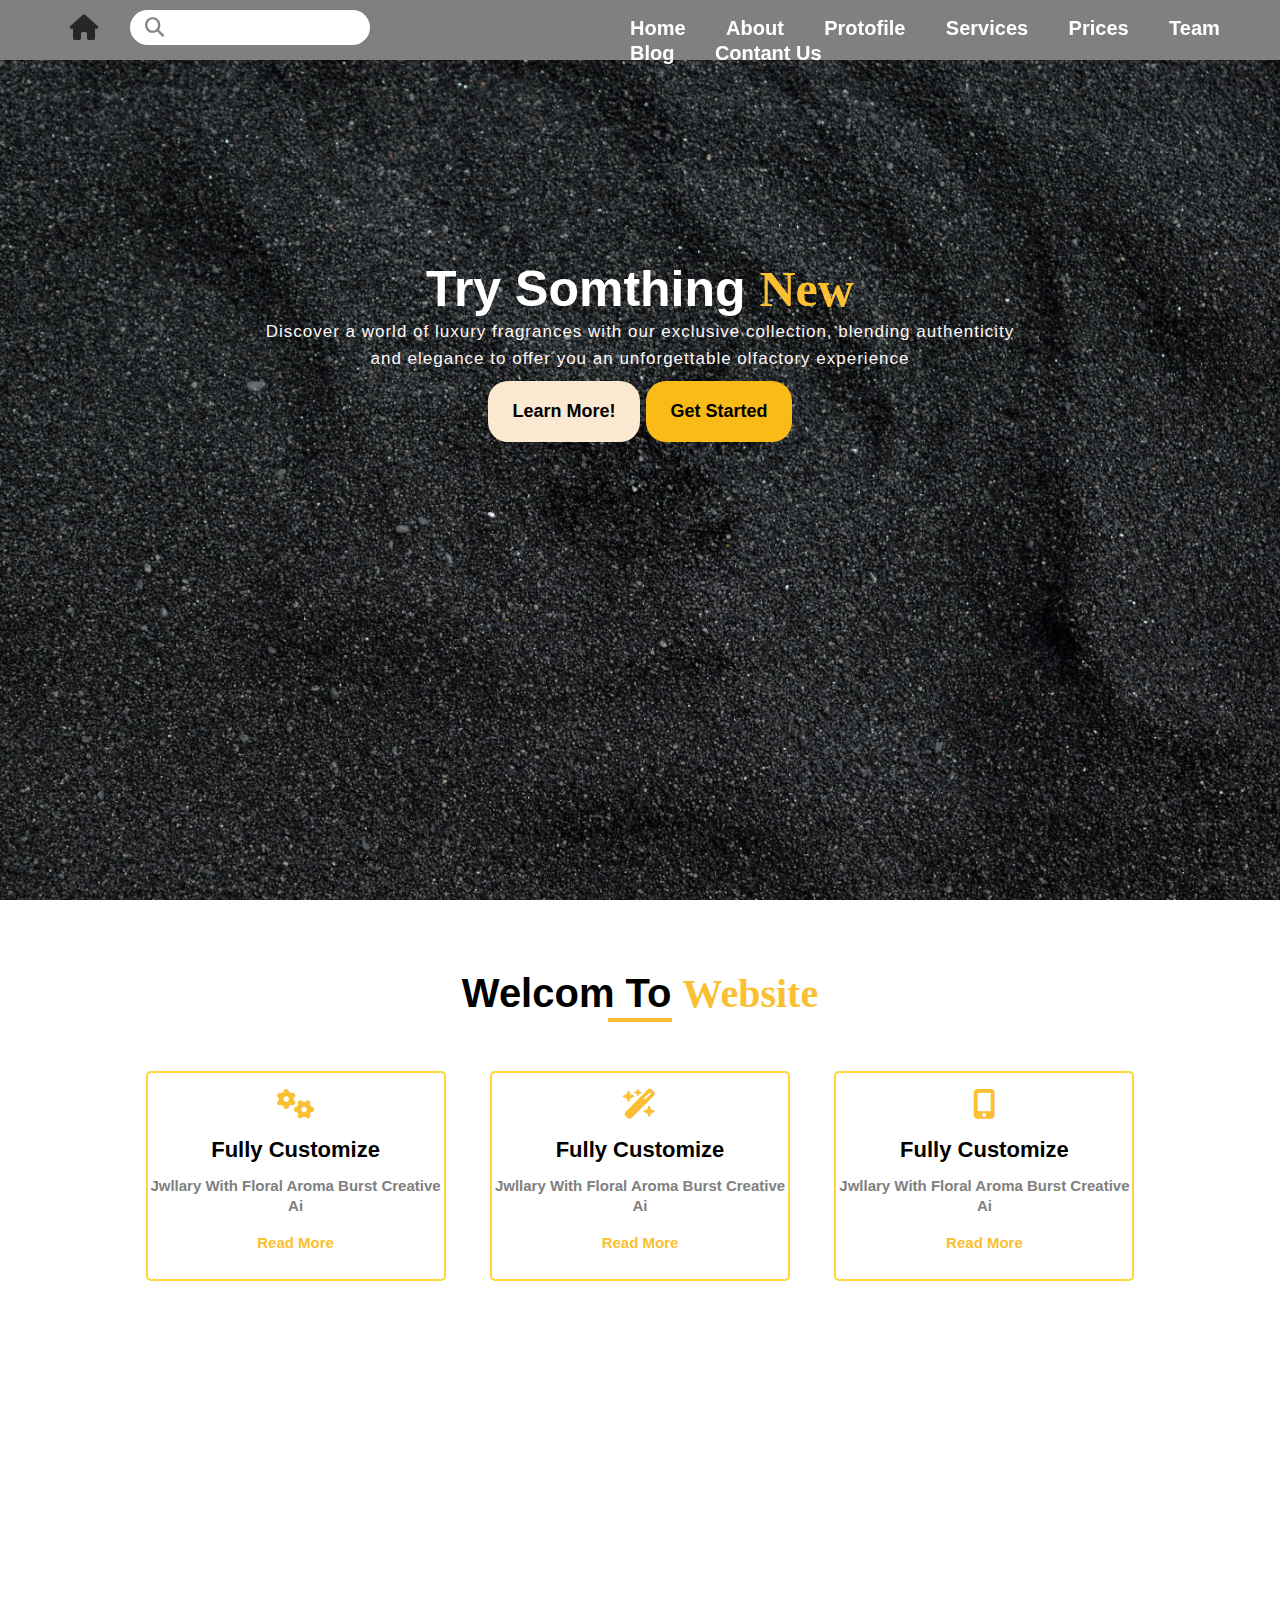
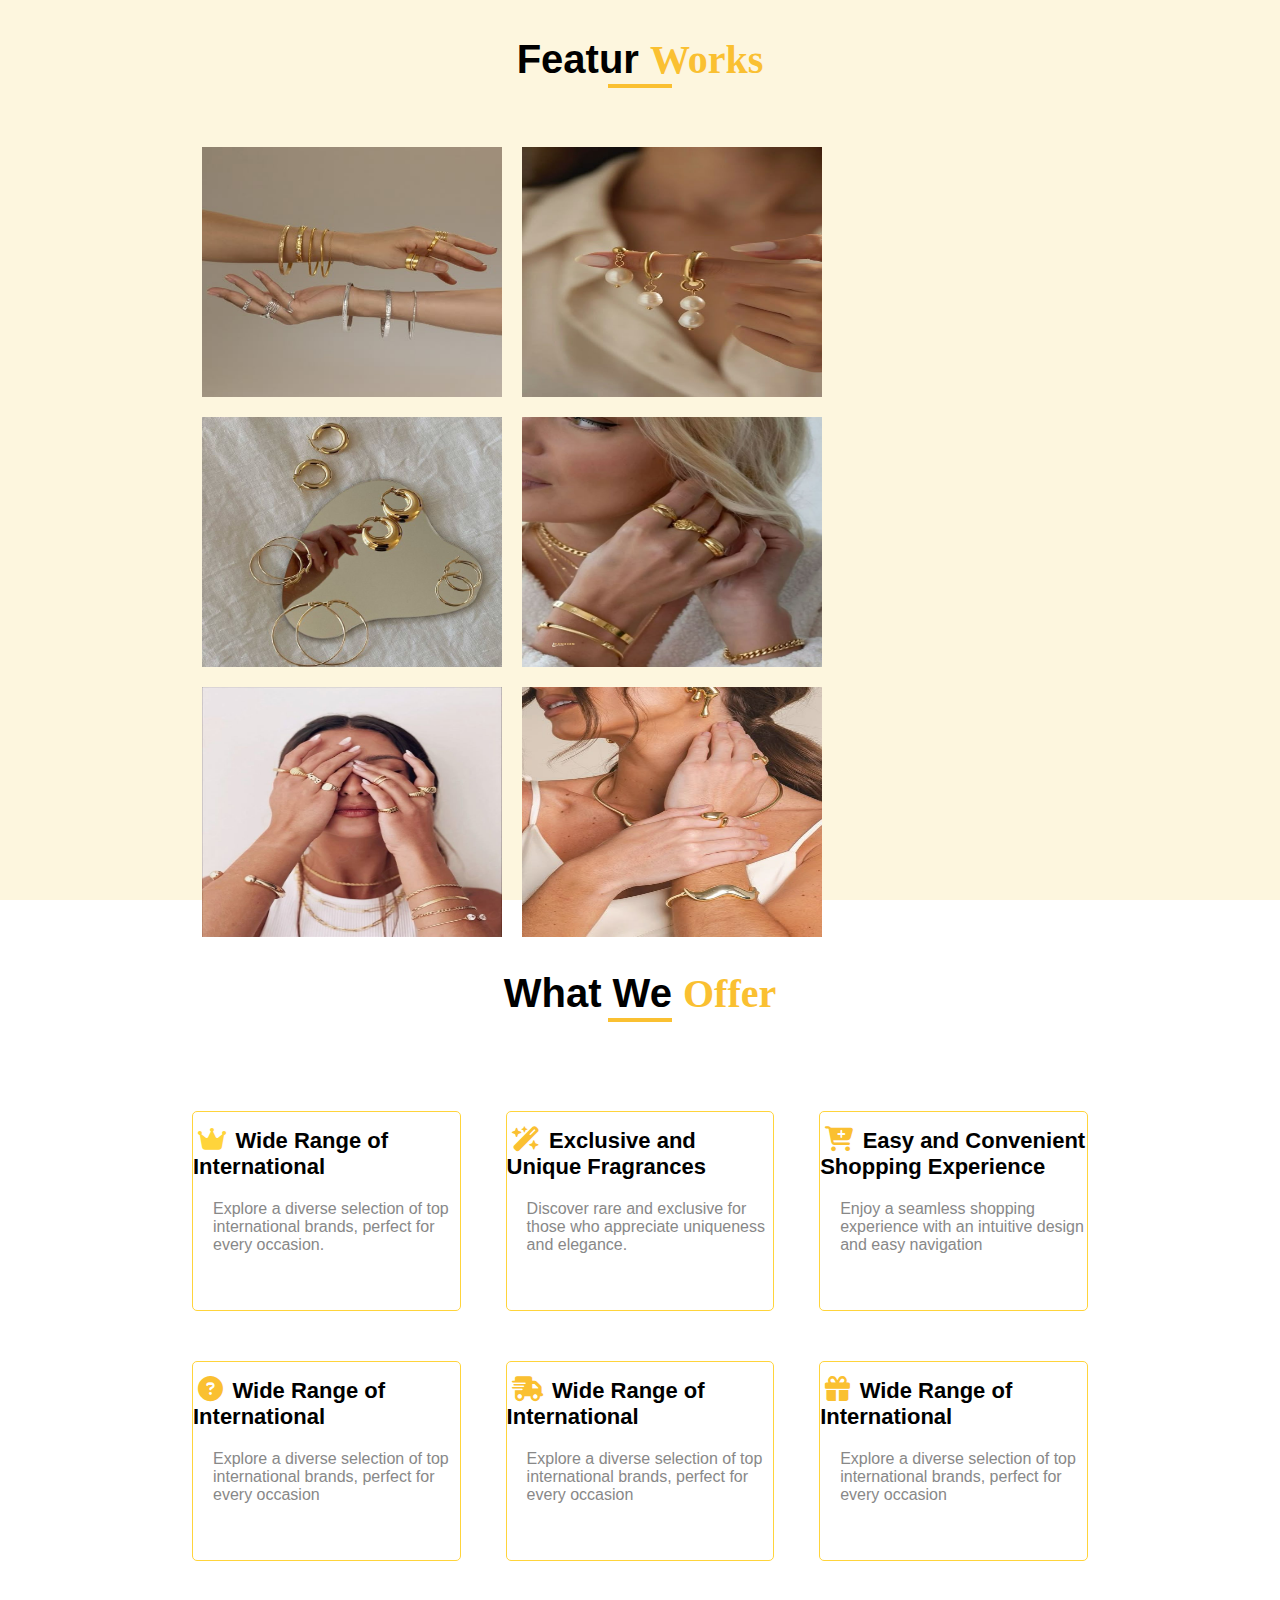
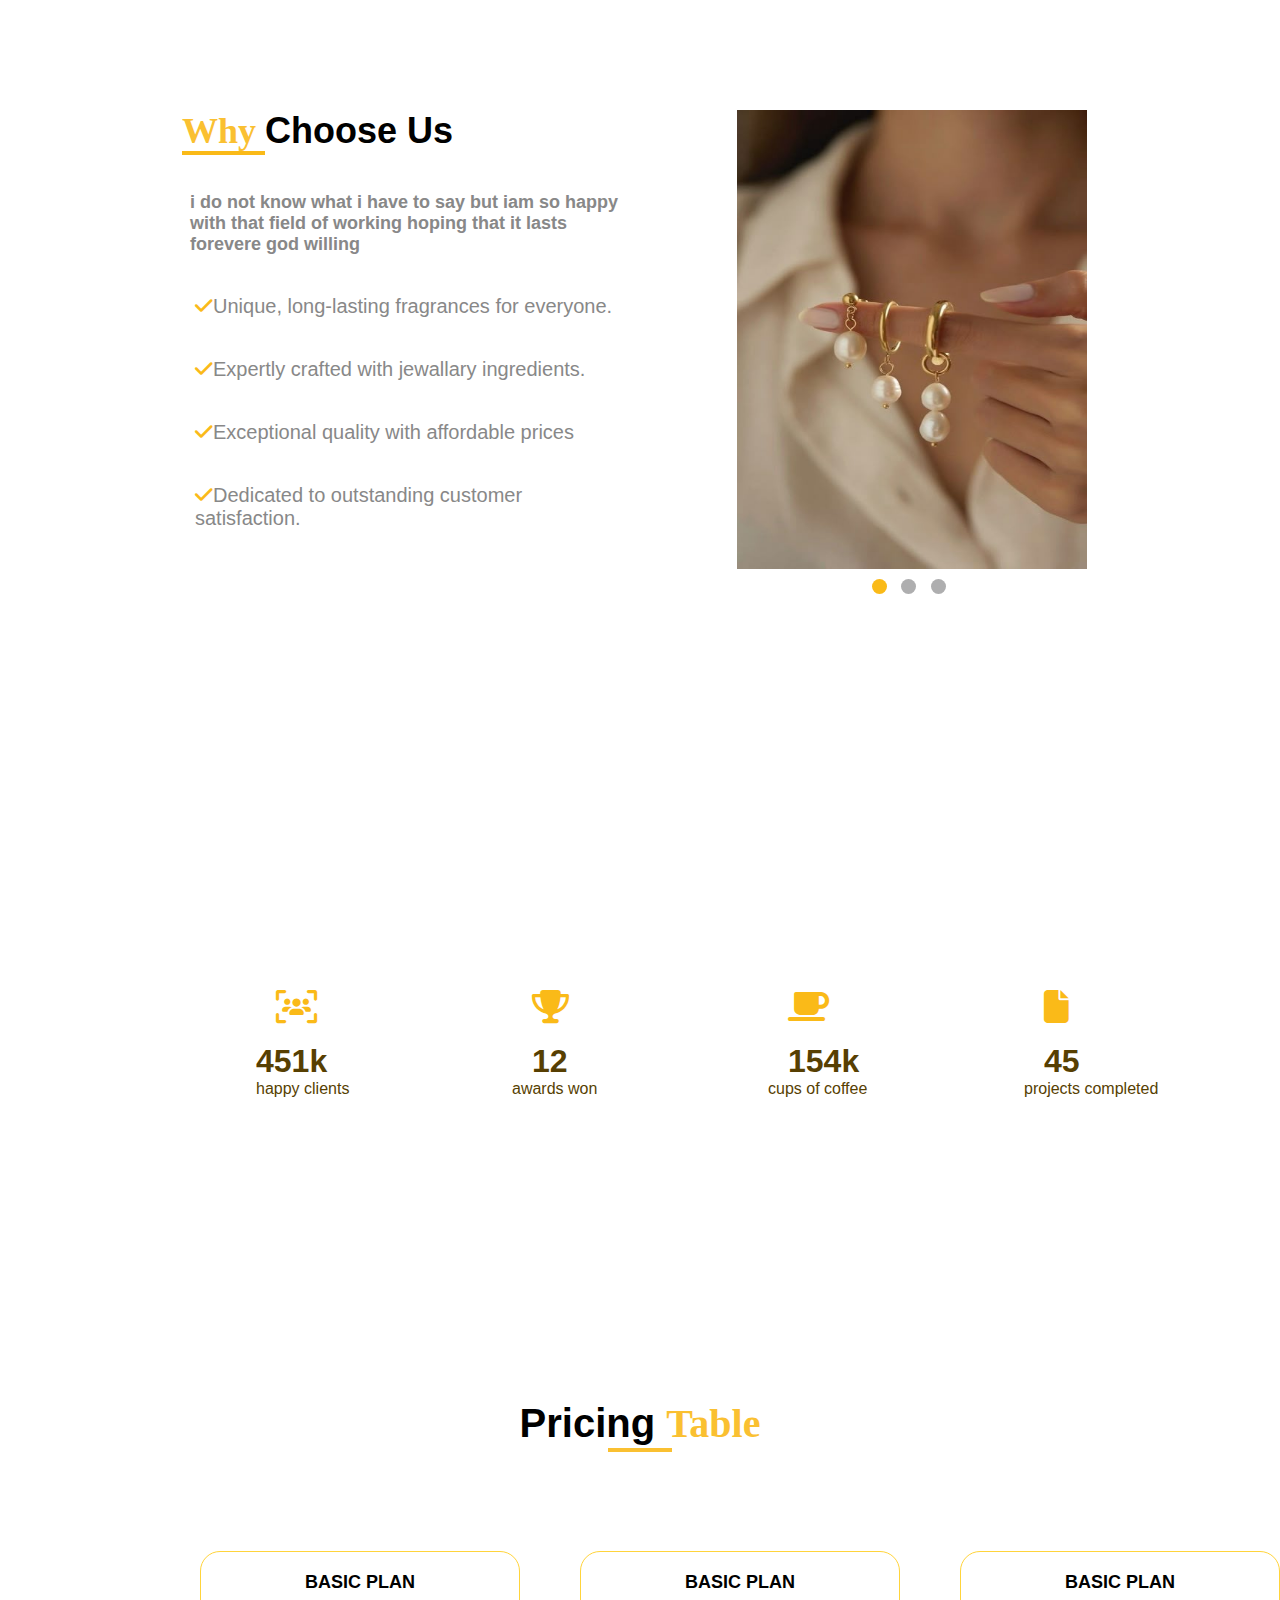
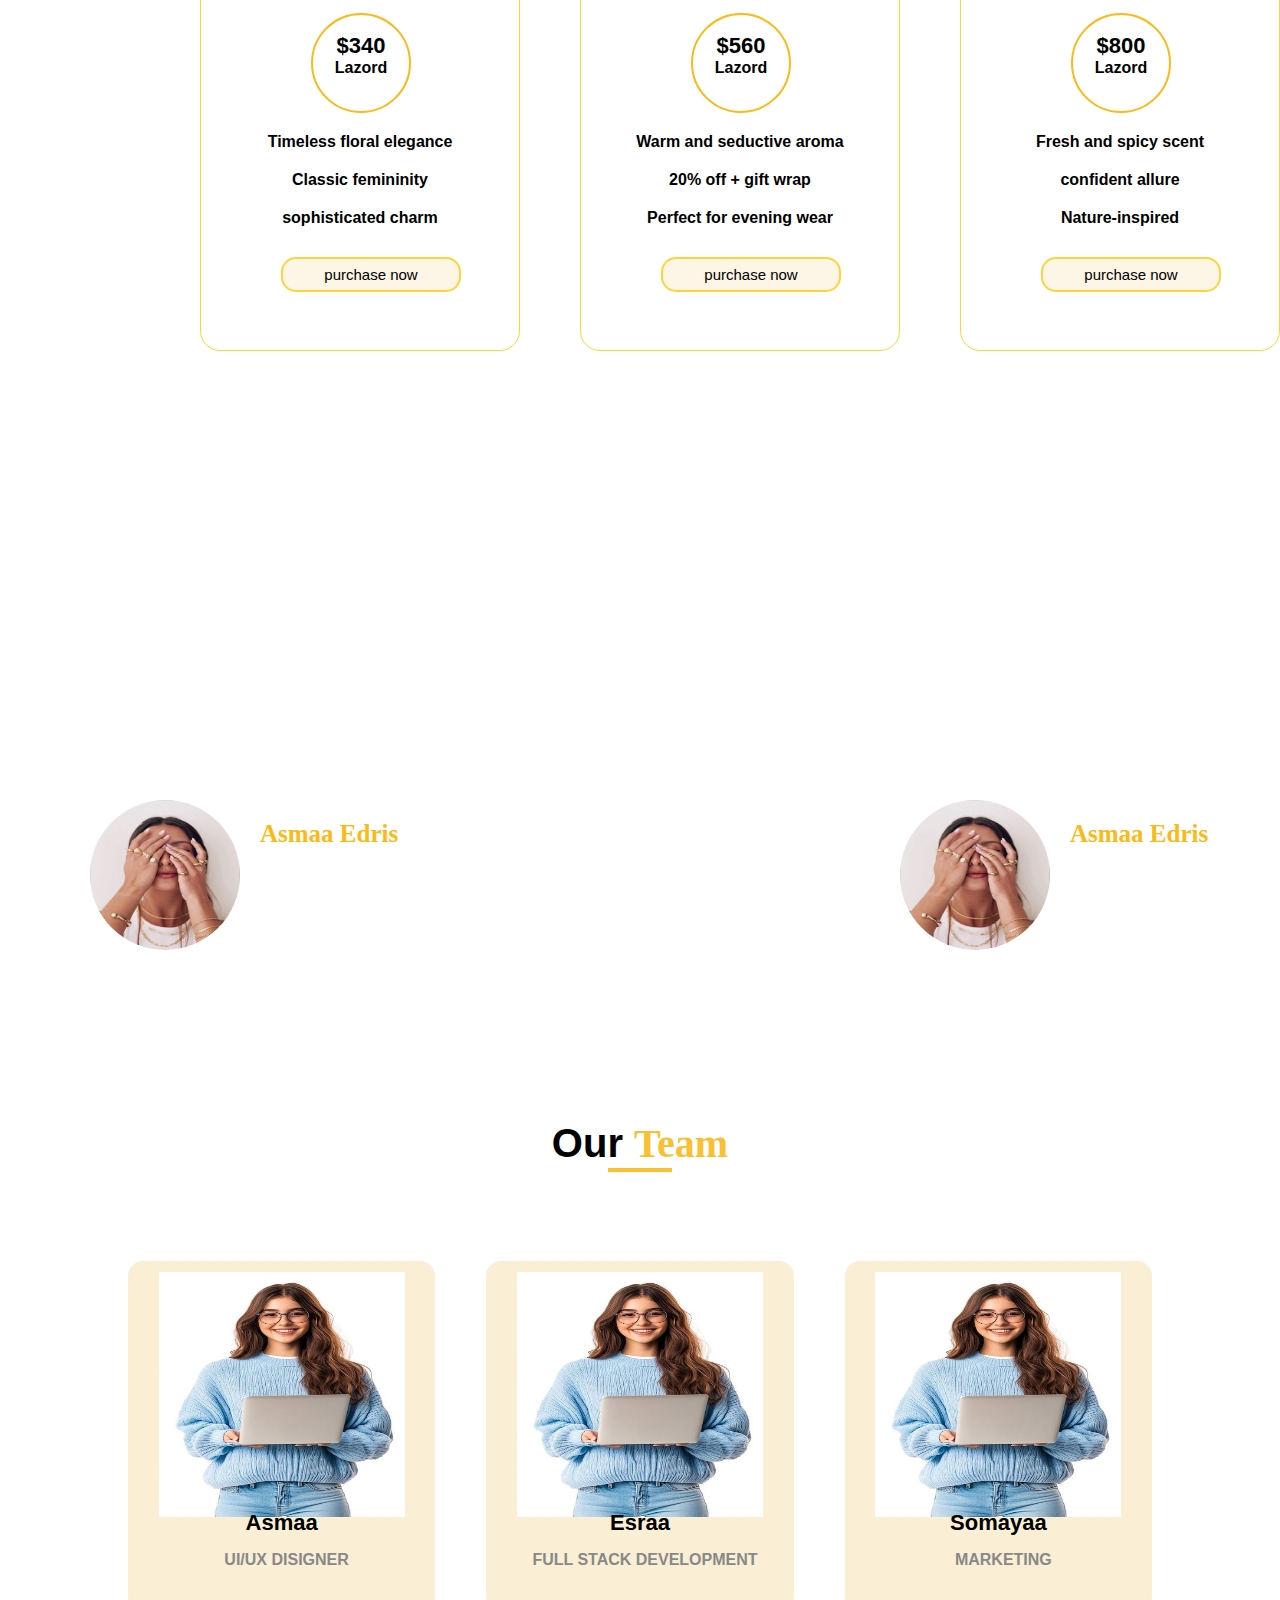
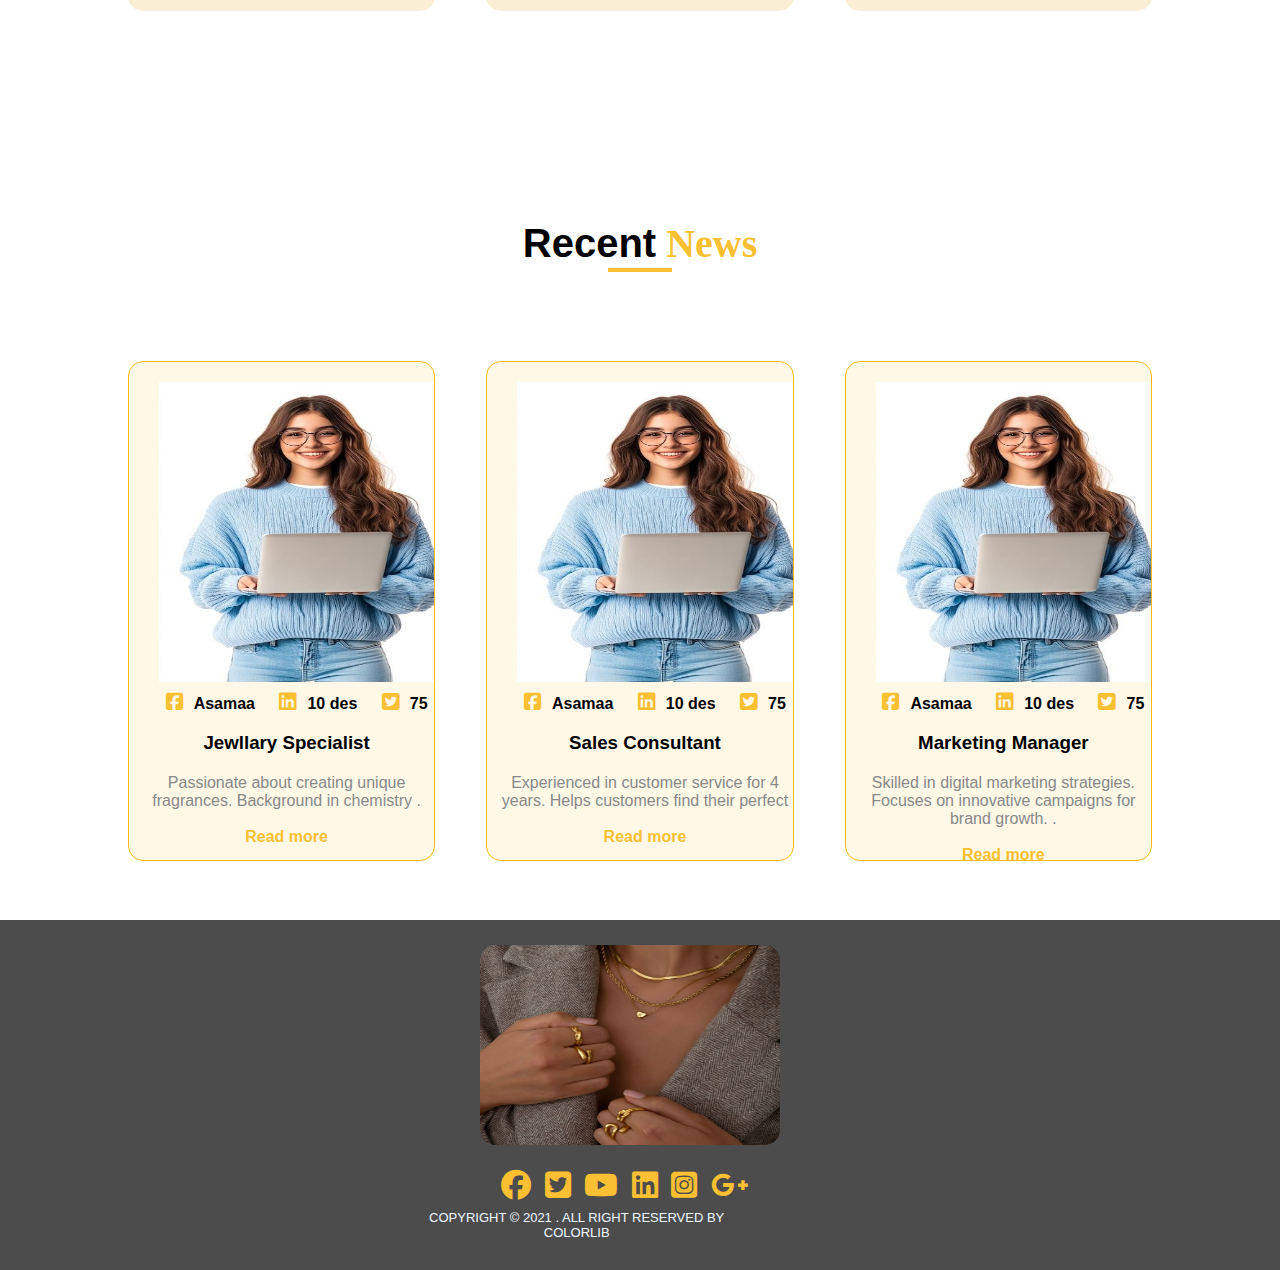
<file: index.html>
<!DOCTYPE html>
<html lang="en">
<head>
    <meta charset="UTF-8">
    <meta name="viewport" content="width=device-width, initial-scale=1.0">
    <title>Project 1</title>
    <link rel="stylesheet" href="style.css">
    <link rel="stylesheet" href="https://cdnjs.cloudflare.com/ajax/libs/font-awesome/6.0.0/css/all.min.css">
    <link rel="preconnect" href="https://fonts.googleapis.com">
    <link rel="preconnect" href="https://fonts.gstatic.com" crossorigin>
    <link rel="stylesheet" href="https://cdnjs.cloudflare.com/ajax/libs/font-awesome/6.5.0/css/all.min.css">
    <link rel="stylesheet" href="https://fontawesome.com/icons/web-awesome?f=classic&s=brands&pc=%23FFD43B&sc=%23FFD43B">
    <link href="https://fonts.googleapis.com/css2?family=Merienda:wght@300..900&family=Playwrite+GB+S:ital,wght@0,100..400;1,100..400&family=Winky+Sans:ital,wght@0,300..900;1,300..900&display=swap" rel="stylesheet">
</head>
<body>
    <div class="head">
        <div class="first">
            <div class="head_con">

                
                
                <div class="search">
                    <i class="fa-solid fa-house"></i>
                    <input type="text" class="search">
                    <i class="fa-solid fa-magnifying-glass"></i>
                </div>
                    <ul class="nav">
                        <li><a href="Service">Home</a></li>
                        <li><a href="Prices">About</a></li>
                        <li><a href="Prices">Protofile</a></li>
                        <li><a href="Service">Services</a></li>
                        <li><a href="Prices">Prices</a></li>
                        <li><a href="Team">Team</a></li>
                        <li><a href="Blog">Blog</a></li>
                        <li><a href="Contacnt ">Contant Us</a></li>
                    </ul>
                </div>
                <div class="content">
                    <h1>Try Somthing <span>New</span></h1>
                    <p class="pragraph">Discover a world of luxury fragrances with our exclusive collection, blending authenticity and elegance to offer you an unforgettable olfactory experience</p>
                    <button class="btn1">Learn More!</button>
                    <button class="btn2">Get Started</button>
                </div>
           
        </div>
    </div>

    <div class="second">
        <h1>welcom to <span>website</span></h1>
        <div class="card">
            <div class="list_icon">
                <i class="fa-solid fa-gears" style="color: #fac031;"></i>
            </div>
            <div class="info">
                <h3>Fully Customize</h3>
                <p  class="divp">jwllary with floral aroma burst creative ai</p>
            </div>
            <br>
            <div class="links"><a href="Read">Read More</a></div>

        </div>
        <div class="card">
            <div class="list_icon">
                <i class="fa-solid fa-wand-magic-sparkles" style="color: #fac031;"></i>
            </div>
            <div class="info">
                <h3>Fully Customize</h3>
                <p  class="divp">jwllary with floral aroma burst creative ai</p>
            </div>
            <br>
            <div class="links"><a href="Read">Read More</a></div>
        </div>
        <div class="card">
            <div class="list_icon">
                <i class="fa-solid fa-mobile-screen-button" style="color: #fac031;"></i>
            </div>
            <div class="info">
                <h3>Fully Customize</h3>
                <p class="divp">jwllary with floral aroma burst creative ai</p>
            </div>
            <br>
            
            <div class="links"><a href="Read">Read More</a></div>

        </div>
       
    </div>
 
    <div class="div7">
        <br>
        <br>
        <h1 >Featur <span>Works</span> </h1>
        <div class="Featur">
        
        <div class=" f1 Works">
            <h3 class="H3">CATEGORY</h3>
            <h2 class="H4">lorem, ipsum doller</h2>
            <button class="fe feb1"><i class="fa-regular fa-heart i3"style="color: #fac031;"></i></a></button>
            <button class="fe feb2"><i class="fa-brands fa-pinterest i3">style="color: #fac031;"</i></a></button>
            </div>
        <div class=" f2 Works">
            <h3 class="H3">CATEGORY</h3>
            <h2 class="H4">lorem, ipsum doller</h2>
            <button class="fe feb1"><i class="fa-regular fa-heart i3"style="color: #fac031;"></i></a></button>
            <button class="fe feb2"><i class="fa-brands fa-pinterest i3"style="color: #fac031;"></i></a></button>
           </div>
        <div class=" f3 Works">
            <h3 class="H3">CATEGORY</h3>
            <h2 class="H4">lorem, ipsum doller</h2>
            <button class="fe feb1"><i class="fa-regular fa-heart i3"style="color: #fac031;"></i></a></button>
            <button class="fe feb2"><i class="fa-brands fa-pinterest i3"style="color: #fac031;"></i></a></button>

        </div>
            
                <div class=" f4 Works">
                    <h3 class="H3">CATEGORY</h3>
            <h2 class="H4">lorem, ipsum doller</h2>
            <button class="fe feb1"><i class="fa-regular fa-heart i3"style="color: #fac031;"></i></a></button>
            <button class="fe feb2"><i class="fa-brands fa-pinterest i3"></i></a></button>
                 </div>
                <div class=" f5 Works">
                    <h3 class="H3">CATEGORY</h3>
            <h2 class="H4">lorem, ipsum doller</h2>
            <button class="fe feb1"><i class="fa-regular fa-heart i3"style="color: #fac031;"></i></a></button>
            <button class="fe feb2"><i class="fa-brands fa-pinterest i3"></i></a></button>
                   </div>
                <div class=" f6 Works">
                    <h3 class="H3">CATEGORY</h3>
            <h2 class="H4">lorem, ipsum doller</h2>
            <button class="fe feb1"><i class="fa-regular fa-heart i3"style="color: #fac031;"></i></a></button>
            <button class="fe feb2"><i class="fa-brands fa-pinterest i3"style="color: #fac031;"></i></a></button>
                </div>
                </div>
            
    </div>  
    <div class="second">
        <h1> What We <span >Offer</span></h1>
   
    <div class="div8">
         <div class="Woffer1 o1">
            <i class="fa-solid fa-crown i2" style="color: #FFD43B;"></i>

                
                <h2 class="HO">Wide Range of   International </h2>
              <p class="p6">Explore a diverse selection of top international brands, perfect for every occasion.</p>
                    
      
         </div>
         <div class="Woffer1 o2">
            <i class="fa-solid fa-wand-magic-sparkles i2" style="color: #fac031;"></i>
            <h2 class="HO">Exclusive and Unique Fragrances</h2>
          <p class="p6">Discover rare and exclusive  for those who appreciate uniqueness and elegance.</p>
         </div>
         <div class="Woffer1 o3">
          <i class="fa-solid fa-cart-plus i2" style="color: #fac031;"></i>
          <h2 class="HO">Easy and Convenient Shopping Experience</h2>
          <p class="p6">Enjoy a seamless shopping experience with an intuitive design and easy navigation</p>
         </div>
         <div class="Woffer2 o4">
          <i class="fa-solid fa-circle-question i2" style="color: #fac031;"></i>
          <h2 class="HO">Wide Range of International </h2>
          <p class="p6">Explore a diverse selection of top international brands, perfect for every occasion</p>
         </div>
         <div class="Woffer2 o5">
          <i class="fa-solid fa-truck-fast i2" style="color: #fac031;"></i>
          <h2 class="HO">Wide Range of International</h2>
          <p class="p6">Explore a diverse selection of top international brands, perfect for every occasion</p>
         </div>
         <div class="Woffer2 o6">
          <i class="fa-solid fa-gift i2" style="color: #fac031;"></i>
          <h2 class="HO">Wide Range of International</h2>
          <p class="p6">Explore a diverse selection of top international brands, perfect for every occasion</p>
         </div>
        </div>
       </div>
       <div class="div9">
        <div class="div9">

            <div class="choos2">
            <h1 class="th"><span class="l5">Why </span>Choose Us</h1>
            <p class="p7">i do not know what i have to say but iam so happy with that field of working hoping that it lasts forevere god willing</p>
           <p class="p8"><i class="fa-solid fa-check iconinf i4"></i>Unique, long-lasting fragrances for everyone.</p>
           <p class="p8"><i class="fa-solid fa-check iconinf i4"></i>Expertly crafted with jewallary ingredients.</p>
           <p class="p8"><i class="fa-solid fa-check iconinf i4"></i>Exceptional quality with affordable prices</p>
           <p class="p8"><i class="fa-solid fa-check iconinf i4"></i>Dedicated to outstanding customer satisfaction.</p>
        </div>
             <div class="choos1">
             
           
             
             <div class="divchooseus2">
                <img src="images/2f5856ddfbcec219e0b16f7fd491f9ef.jpg" alt="">
                <ul class="sec5bullet">
                    <li class="active" ></li>
                    <li></li>
                    <li></li>
                </ul>
            </div>
             
         </div>


        </div>
       </div>
     <div class="div10">
        <div class="imgs">


            <div class="div101"><i class="fa-solid fa-users-viewfinder i8"></i><h1 class="H">451k</h1><p class="H">happy clients</p></div>
            <div class="div102"><i class="fa-solid fa-trophy i8"></i><h1 class="H2">12</h1 class="H"><p class="H">awards won</p></div>
            <div class="div103"><i class="fa-solid fa-mug-saucer i8"></i><h1 class="H2">154k</h1><p class="H">cups of coffee</p></div>
            <div class="div104"><i class="fa-solid fa-file i8"></i><h1 class="H2">45</h1><p class="H">projects completed</p></div>
        </div>
      </div>
     
   
        <div class="div12">
            <h1 > Pricing <span>Table</span></h1>
        <div class="parent">
        <div class="div1 pr1">
            <div class="text1">BASIC PLAN</div> 
            <div class="circle1"><br> <h3>$340</h3><h4>Lazord</h4></div>
            <div class="p1">
                
                    <p>Timeless floral elegance</p>
                    <p>Classic femininity</p>
                    <p>sophisticated charm</p>
              
            </div>
            <button class="button1">purchase now</button>
           </div>

        <div class="div2 pr1">
            <div class="text1">BASIC PLAN</div>
            <div class="circle1"><br> <h3>$560</h3><h4>Lazord</h4></div>
            <div class="p1">
                <p>Warm and seductive aroma</p>
                <p>20% off + gift wrap</p>
                <p>Perfect for evening wear</p>
            </div>
            <button class="button1">purchase now</button>

        </div>

        <div class="div3 pr1">
            <div class="text1">BASIC PLAN</div> 
            <div class="circle1"><br> <h3>$800</h3><h4>Lazord</h4></div>
            <div class="p1">
                <p>Fresh and spicy scent</p>
                <p>confident allure</p>
                <p>Nature-inspired</p>
            </div>
            <button class="button1">purchase now</button>

        </div>
        </div>
        </div>
        <div class="div13">
            
            <div class="div15">
                <img src="images/4d8ea655-943e-4525-bf48-617c6b0ab7c5.jfif" alt="">
             <h2 class="pa1">Asmaa Edris</h2>
           <span class="pa2">web designer</span>
           <p class="p9">T  I Have To Do It To Be So Good In Html, Css Languages</p>
           </div>
           <div class="div16">
            <img src="images/4d8ea655-943e-4525-bf48-617c6b0ab7c5.jfif" >
            <h2 class="pa1">Asmaa Edris</h2>
          <span class="pa2">web designer</span>
          <p class="p9"> I Have To Do It To Be So Good In Html, Css Languages</p>
          </div>
        </div><div class="second">

            <h1 >Our <span>Team</span></h1>
            <div class="div17">
                <div class="div18">

                    <div class="team Div4">

                      <i class="fa-brands fa-square-facebook i9"></i>
                      <i class="fa-brands fa-square-twitter i10"></i>
                      <i class="fa-brands fa-linkedin i11"></i>
                      <h3 class="ht">Asmaa</h3>
                      <p class="p10">UI/UX Disigner</p>
                    </div>
                    <div class="team Div5">
                      <i class="fa-brands fa-square-facebook i9"></i>
                      <i class="fa-brands fa-square-twitter i10"></i>
                      <i class="fa-brands fa-linkedin i11"></i>
                      <h3 class="ht">Esraa</h3>
                      <p class="p10">full stack development</p>
                    </div>
                    <div class="team Div6">
                      <i class="fa-brands fa-square-facebook i9"></i>
                      <i class="fa-brands fa-square-twitter i10"></i>
                      <i class="fa-brands fa-linkedin i11"></i>
                      <h3 class="ht">Somayaa</h3>
                      <p class="p10">marketing</p>
                    </div>
                </div>
              </div>
        </div>
        <div class="second">
            <h1>Recent<span > News</span></h1>

            <div class="div19">
                <div class="div20">
                    <div class="news Div7"> 
                        <span class="p12"><i class="fa-brands fa-square-facebook i12"></i>Asamaa</span>
                        <span class="p12"><i class="fa-brands fa-linkedin i12"></i>10 des </span>
                        <span class="p12"><i class="fa-brands fa-square-twitter i12"></i>75</span>
                        <h3 class="hz">Jewllary Specialist</h3>
                        <p class="p11">Passionate about creating unique fragrances.
                            Background in chemistry 
                    .</p>    <br>
                        <a class="lk">Read more</a>
                    </div>
                    <div class="news Div8">
                        <span class="p12"><i class="fa-brands fa-square-facebook i12"></i>Asamaa</span>
                        <span class="p12"><i class="fa-brands fa-linkedin i12"></i>10 des </span>
                        <span class="p12"><i class="fa-brands fa-square-twitter i12"></i>75</span>
                        <h3 class="hz">Sales Consultant</h3>
                        <p class="p11">Experienced in customer service for 4 years.
                            Helps customers find their perfect</p>    <br>
                        <a class="lk">Read more</a>
                    </div>
                    <div class="news Div9"> 
                        <span class="p12"><i class="fa-brands fa-square-facebook i12"></i>Asamaa</span>
                        <span class="p12"><i class="fa-brands fa-linkedin i12"></i>10 des </span>
                        <span class="p12"><i class="fa-brands fa-square-twitter i12"></i>75</span>
                        <h3 class="hz">Marketing Manager</h3>
                        <p class="p11">Skilled in digital marketing strategies.
                            Focuses on innovative campaigns for brand growth.
                           .</p>
                           <br>
                        <a class="lk">Read more</a>
                    </div>
                </div>
              </div>
        </div>
        <div class="second1">
            <div class="div21">
                <div class="ph">

                    <img class="photo2" src="./images//9df844b8bcf13d91f604747cee767113.jpg">
                </div>
              <div class="ss">
                  <i class="fa-brands fa-facebook i13 i14"></i>
                  <i class="fa-brands fa-square-twitter i13"></i>
                  <i class="fa-brands fa-youtube i13"></i>
                  <i class="fa-brands fa-linkedin i13"></i>
                  <i class="fa-brands fa-square-instagram i13"></i>
                  <i class="fa-brands fa-google-plus-g i13"></i>
                  <p class="p14">COPYRIGHT © 2021 . ALL RIGHT RESERVED BY COLORLIB</p>

              </div>
              </div>
        </div>
</body>
</html>
</file>
<file: style.css>
* {
    margin: 0;
    padding: 0;
    box-sizing: border-box;
    font-family: sans-serif;
}


.head {
    width: 100%;
    height: 100vh;
    background-image: url('images/head.jpg'); 
    background-attachment: fixed;
    background-size: cover;
    background-position: center;
    color: white;
    position: relative; 
}
.head_con{
    background-attachment: fixed;
    position: fixed;
    background-color: grey; 
    width: 100%;
    height: 60px;

}

.first {
    width: 100%;
    height: 60px;
    position: absolute;
    z-index: 10; 
 

}


.search {
    width: 260px;
    padding: 10px;
    border: none;
    border-radius: 15px;
    margin-left: 60px;
    display: inline-block;
    position: relative;
}

.search i.fa-solid.fa-magnifying-glass {
    position: fixed;
    top: 28px;
    margin-left: 75px;
    transform: translateY(-50%);
    color: #888;
    font-size: 1.2em;
}

.search i.fa-solid.fa-house {
   position: fixed;
    top: 28px;
    left: 70px;
    transform: translateY(-50%);
    color: #282727;
    font-size: 1.6em;
    pointer-events: none;
}

.search input {
    width: 100%;
    border: none;
    border-radius: 100px;
}

.nav {
    list-style: none;
    padding-top: 17px;
    margin: 0 20px;
 margin-left: 630px;
    position: fixed;
    top:0;

}

.nav li {
    display: inline-block;
    margin-right: 18px;
    padding-right: 18px;
}

.nav li a {
    text-decoration: none;
    color: white;
    font-weight: bold;
    font-size: 20px;
    padding-top: 10px;
}

.nav li a::after {
    content: '';
    width: 0;
    height: 2px;
    background: #fac031;
    display: block;
    transition: 0.3s linear;
}

.nav li a:hover::after {
    width: 100%;
}

.content {
    text-align: center;
    color: white;
    margin-top: 260px;
    font-size: 25px;
}

span {
    color: #fac031;
    font-family: mv boli;
}

.pragraph {
    line-height: 27px;
    font-size: 17px;
    letter-spacing: 1px;
    width: 60%;
    text-align: center;
    margin: auto;
    color: #fdf8f8;
}

.btn1 {
    font-size: 18px;
    border: 0;
    border-radius: 20px;
    text-transform: capitalize;
    padding: 20px 24px;
    margin-top: 9px;
    background-color: rgb(251, 232, 208);
    font-weight: bold;
}

.btn2 {
    font-size: 18px;
    border: 0;
    border-radius: 20px;
    text-transform: capitalize;
    padding: 20px 24px;
    margin-top: 9px;
    font-weight: bold;
    background-color: #faba18;
}

.btn1:hover {
    opacity: 0.6;
}

.btn2:hover {
    opacity: 0.6;
}

.second {
    width: 100%;
    height:700px;
    padding: 70px 0;
    background-color:white;
    text-align: center; 
  
}

.second h1 {
    font-size: 40px;
    text-align: center;
    text-transform: capitalize;
    color: black;
}

.second h1::after {
    content: '';
    width: 5%;
    background-color: #fac031;
    position: relative;
    display: block;
    bottom: 15px;
    height: 4px;
    margin: auto;
    top: 1px;
}

.card {
    width: 300px;
    height: 210px;
    border: solid  #FFD43B 2px;
    border-radius: 5px;
    margin: 50px 20px;
    display: inline-block;
    text-align: center;
    text-transform: capitalize;
    font-weight: bold;
    position: relative;
    overflow: hidden;
   z-index: 1;
}

.card .list_icon {
    font-size: 30px;
    margin-top: 15px;
}

.info h3 {
 
    margin-top: 15px;
    font-size: 22px;
}

.info .divp {
    line-height: 20px;
    color: gray;
    margin-top: 13px;
    font-size: 15px;
}

.links a {
    color: #fac031;
    text-decoration: none;
    font-size: 15px;

}

.card .list_icon::after {
    position: absolute;
    content: "";
    width: 0%;
    height: 0%;
    top: 0;
    left: 0;
    background-color:#fac031;
    z-index: -1;
}

.list_icon:hover::after {
    width: 100%;
    height: 100%;
    transition: .5s;
    opacity: .4;


}
.card:hover .divp {
color: #020202;}

.card:hover h3 {
color: #faf9f4;
font-size: 20px;



}
.div7{
    width:100%;
    height: 100vh;
    position: relative;
    background-color: #fdf6de;
 
}
.Featur{
    width: 70%;
    margin:  auto;
padding-top:50px;

    }
.f1 {
   
    float: left;
    width: 300px;
    height: 250px;
    position: relative;
    background-image: url(images/442946e15c3c1ec5a35aa5990c6da5f4.jpg);

    background-size: 100% 250px;
    background-position: 50%  0%;
    }
.f2 {
 
    float: left;
    width: 300px;
    height: 250px;
    position: relative;
    background-image: url(images/2f5856ddfbcec219e0b16f7fd491f9ef.jpg);

    background-size: 100% 250px;
    background-position: 50%  0%;
}
.f3 {

    float: left;
    width: 300px;
    height: 250px;
    position: relative;
    background-image: url(images/download.jfif);
    background-size: 100% 250px;
    background-position: 50%  0%;
  
}
.f4 {

  
  float: left;
    width: 300px;
    height: 250px;
    position: relative;
    background-image: url(images/ab1b0e30-aa93-4060-9075-606e6d90e641.jfif);
    background-size: 100% 250px;
    background-position: 0%  0%;
}
.f5 {
   
margin:50px 100px;
    float: left;
    width: 300px;
    height: 250px;
    position: relative;
    background-image: url(images/4d8ea655-943e-4525-bf48-617c6b0ab7c5.jfif);

    background-size: 100% 250px;
    background-position: 50%  0%;
}
.f6 {

    float: left;
    width: 300px;
    height: 250px;
    position: relative;
    background-image: url(images/7915807a233513aa550cff615e5c67a5.jpg);
    background-repeat: no-repeat;
    background-size: 100% 250px;
    background-position: 50%  0%;
}
.H3{
    visibility: hidden;
    text-align: center;
    color: black;
    font-size: 23px;
    font-weight: bold;
    margin-top: 30px;
    padding: 10px;
}
.H4{
    font-size: 19px;
    visibility: hidden;
    text-align: center;
    color: white;
    padding: 10px;
    margin-top: 10px;

}
.fe{

   margin-right: 1px;
    background-color: rgb(242, 242, 245);
    visibility: hidden;
    width: 40px;
    height: 30px;
    border-radius: 10px;
 
    }
.feb1{
margin-left: 105px;
margin-top: 25px;
border: none;
}
.feb2{
    border: none;
}
.f1:hover h3{
visibility: visible;
}
.f1:hover h2{
    visibility: visible;
}
.f1:hover .fe{
    visibility: visible;
}
.f2:hover .fe{
    visibility: visible;
}
.f2:hover h3{
    visibility: visible;
    }
    .f2:hover h2{
        visibility: visible;
    }
    .f3:hover h3{
        visibility: visible;
        }
        .f3:hover h2{
            visibility: visible;
        }
        .f3:hover .fe{
            visibility: visible;
        }
        .f4:hover .fe{
            visibility: visible;
        }
        .f4:hover h3{
            visibility: visible;
            }
            .f4:hover h2{
                visibility: visible;
            }
            .f1:hover h3{
visibility: visible;
}
.f1:hover h2{
    visibility: visible;
}
.f1:hover .fe{
    visibility: visible;
}
.f2:hover .fe{
    visibility: visible;
}
.f2:hover h3{
    visibility: visible;
    }
    .f2:hover h2{
        visibility: visible;
    }
    .f5:hover h3{
        visibility: visible;
        }
        .f5:hover h2{
            visibility: visible;
        }



    .f5:hover h5{
        visibility: visible;
        }
        .f5:hover h5{
            visibility: visible;
        }
        .f5:hover .fe{
            visibility: visible;
        }
        .f6:hover .fe{
            visibility: visible;
        }
        .f6:hover h3{
            visibility: visible;
            }
            .f6:hover h2{
                visibility: visible;
            }
.Works {
    margin: 10px 10px;
}


.f1::after{
    position: absolute;
    content: "";
    background-color: rgb(59, 59, 67);
  
    }
.f1:hover::after{
    width: 100%;
    height: 100%;
    opacity: 0.5;
    transition: 0.5s;
    top: 0%;
    left: 0%;
    right: 0%;
    bottom: 0%;
    opacity: 0.7;
    }
.f2::after{
    position: absolute;
    content: "";
    background-color: rgb(59, 59, 67);
    opacity: 0.7;
}
.f2:hover::after{
    width: 100%;
    height: 100%;
    opacity: 0.5;
    transition: 0.5s;
    top: 0%;
    left: 0%;
    right: 0%;
    bottom: -5%;
}
.f3::after{
    position: absolute;
    content: "";
    background-color: rgb(59, 59, 67);
  
    }
.f3:hover::after{
    width: 100%;
    height: 100%;
    opacity: 0.5;
    transition: 0.5s;
    top: 0%;
    left: 0%;
    right: 0%;
    bottom: 0%;
    opacity: 0.7;
    }
.f4::after{
    position: absolute;
    content: "";
    background-color: rgb(59, 59, 67);
    opacity: 0.7;
}
.f4:hover::after{
    width: 100%;
    height: 100%;
    opacity: 0.5;
    transition: 0.5s;
    top: 0%;
    left: 0%;
    right: 0%;
    bottom: -5%;
}
.f5::after{
    position: absolute;
    content: "";
    background-color: rgb(59, 59, 67);
    opacity: 0.7;
}
.f5:hover::after{
    width: 100%;
    height: 100%;
    opacity: 0.5;
    transition: 0.5s;
    top: 0%;
    left: 0%;
    right: 0%;
    bottom: -5%;
}
.f6::after{
    position: absolute;
    content: "";
    background-color: rgb(59, 59, 67);
    opacity: 0.7;
}
.f6:hover::after{
    width: 100%;
    height: 100%;
    opacity: 0.5;
    transition: 0.5s;
    top: 0%;
    left: 0%;
    right: 0%;
    bottom: -5%;
}
.div7 h1 {
    font-size: 40px;
    text-align: center;
    text-transform: capitalize;
    color: black;
}
.div7 h1::after {
    content: '';
    width: 5%;
    background-color: #fac031;
    position: relative;
    display: block;
    bottom: 15px;
    height: 4px;
    margin: auto;
    top: 1px;
}

.div8 {
    width: 70%;
    height: 100vh;
    position: relative;
    margin: 90px auto;
    text-align: left;
}

.HO {
    font-size: 22px;
    font-weight: bold;
    padding-left: 5px;
    color: #000;
    display: inline;
}

.Woffer1, .Woffer2 {
    border: 1px solid  #FFD43B;
    border-radius: 5px;
    float: left;
    width: 30%;
    height: 200px;
    position: relative;
    overflow: hidden;
    z-index: 1;
}

.Woffer2 {
    margin-top: 50px;
}

.o2 {
    margin: 0 5%;
}

.o5 {
    margin: 50px 5%;
}

.i2 {
    font-size: 25px;
    padding-top: 15px;
    padding-left: 5px;
}

.p6 {
    padding-top: 20px;
    padding-left: 20px;
    color: #888;
}

    .Woffer1::after{
        position: absolute;
        content: "";
        width: 0%;
        height: 0%;
        top: 0;
        left: 0;
        background-color:#faf2b3;
        z-index: -1;
        }
    .Woffer1:hover::after{
        width: 100%;
    height: 100%;
    transition: 0.5s;
    opacity: .7;
  
    }
    .Woffer2::after{
        position: absolute;
        content: "";
        width: 0%;
        height: 0%;
        top: 0;
        left: 0;
        background-color:#faf2b3;
        z-index: -1;

        }
    .Woffer2:hover::after{
        width: 100%;
    height: 100%;
    transition: 0.5s;
    opacity: .7;
    }
    .Woffer1:hover .HO{
        color:#FFD43B;
    }
    .Woffer2:hover .HO{
        color:#FFD43B;
    }
    .Woffer1:hover .p6{
color: #000;
    }
    .Woffer2:hover .p6{
        color: #000;
            }

    .l5{
        border-bottom: 4px #faba18 solid;
    }
    .th{
       padding-left: 22px;
        font-size: 36px;
        padding-top: 30px;

    }
   
    .div9{
        width: 100%;
        height: 700px;
        position: relative;
        padding: 40px 80px;
    }
    .p7{
       padding: 40px 20px;
   color: #888;
        float: left;
        font-size: 18px;
        font-weight: bold;
        margin-left: 10px;
    }
    .p8{
        margin: 10px  0px;
        margin-left: 20px;
       color: #888;
        font-size: 20px;
        padding:15px;
    }
   
    .choos2{
        float: left;
        width: 50%;
    }
    .i4{
        color:#faba18;
    }
   

.divchooseus2  {
    float: right;
    margin-top: 30px;
    margin-right: 30px;
   
 
}
img{
    width: 350px;
    height: 459px;
    float: right;
    margin-right: 3px;
}
    .sec5bullet {

margin-left: 130px;
 list-style: none;
 
    }

    .sec5bullet li.active {
        background-color: #faba18;

    }
    .sec5bullet li {
        width: 10px;
        height: 10px;
        border-radius: 50%;
        margin: 10px 5px;
        display: inline-block;
        width: 15px;
        height: 15px;
        border-radius: 50%;
        background-color: rgb(174, 174, 175);
    }
.active:hover{
    accent-color:#faba18;
}

    
    .choos3{
        margin-left: 85%;
        width: 30px;
        height: 20px;
 
    }
    

    .div10{
        width: 100%;
        height: 500px;
     
     }
     .imgs{
        margin-top: 200px;
        width: 100%;
        height: 300px;
        background-image: url(images/dark4.jpg);
        background-attachment: fixed;
        background-repeat: no-repeat;
        background-size: cover;
     
     }
     .div101{
       float: left;
       position: absolute;
       margin-top: 7%;
       margin-left: 20%;

     }
     .div102{
       float: left;
       position: absolute;
       margin-left: 40%;
       margin-top: 7%;
     }
     .div103{
       float: left;
       position: absolute;
       margin-left: 60%;
       margin-top: 7%;
     }
     .div104{
        float: left;
        position: absolute;
        margin-left: 80%;
        margin-top: 7%;
     }
  
    .i8{
  
        color:#faba18;
       font-size: 33px;
       padding-bottom: 20px;
       padding-left: 20px;
    }
    .H{
       color:#573f02;
    }
    .H2{
        color:#573f02;
padding-left: 20px;
    }
   
    .div12{
        width: 100%;
        height: 100vh;
        position: relative;
        }
     
        .div12 h1 {
            font-size: 40px;
            text-align: center;
            text-transform: capitalize;
            color: black;
        }
        
        .div12 h1::after {
            content: '';
            width: 5%;
            background-color: #fac031;
            position: relative;
            display: block;
            bottom: 15px;
            height: 4px;
            margin: auto;
            top: 1px;
        }
    .div1{
    width: 320px;
    height: 400px;
    border: 1px #FFD43B solid;
    border-radius: 20px;
    margin-left: 200px;
    margin-top: 100px;
    display: inline;
    float: left;
    position: relative;
}
.text1{
    margin: 20px 0px;
    font-size: 18px;
    font-weight: bold;
    text-align: center;
    color:black;
}
.circle1{
    width: 100px;
    height: 100px;
    margin-left: 110px;
    text-align: center;
    border: 2px #faba18 solid;
    border-radius: 50%;
    }
    .circle1  h3{
font-size: 22px;
    }
    .p1 p{
        margin-top: 20px;
   font-weight: bold;
        text-align: center;
    }

.button1{
    width: 180px;
    height: 35px;
    border-radius: 15px ;
    font-size: 15px;
    margin: 30px 80px;
    border: 2px #FFD43B solid;
    background-color: #fdf6e6;
}
.div2{
    width: 320px;
    height: 400px;
    border: 1px #FFD43B solid;

    border-radius: 20px;
    margin-left: 60px;
    margin-top: 100px;
    float:left;
    display: inline;
    position: relative;
}


.div3{
    width: 320px;
    height: 400px;
    border: 1px #FFD43B solid;
    border-radius: 20px;
    margin-left: 60px;
    margin-top: 100px;
    float:left;
    display: inline;
    position: relative;
}


.pr1::after{
    position: absolute;
    content: "";
    width: 100%;
    height: 0%;
    top:0;
    left: 0;
    background-color: rgb(244, 239, 176);
    border-radius: 20px;
  z-index: -1;
  
}
.pr1:hover::after{
    width: 100%;
    height: 100%;
    opacity: .7;
   
    transition: 0.5s;
}
.pr1:hover .text1{
    color:  rgb(8, 8, 8);
}

.pr1:hover .circle1{
    color:  #faba18;
}
.div13{
    width: 100px;
    height: 100vh;
    background-image: url(images/dark2.jpg);
    background-position: 100% 100%;
    background-size: 100% 100%;
    background-attachment: fixed;
    background-repeat: no-repeat;
    
  
}

.pa1{
    color:#faba18;
    margin-left: 170px;
    padding-top: 20px;
    font-size: 25px;
    font-family: mv boli;
 
 
}
.pa2{
    color: white;
    margin-left: 20px;
        padding-top: 15px;
        font-size: 22px;
        font-weight: bolder;
}
.p9{
    color: white;
    margin-left: 100px;
    padding-top: 10px;
    font-family: mv boli;
    font-weight: bolder;
}
.div13 {
width: 100%;
height: 350px;


}
.div15{
    width: 700px;
    height: 300px;
    position: absolute;
    margin-top: 100px;
    margin-left: 90px;
 
}
.div16{
    width: 600px;
    height: 500px;
    position: absolute;
    margin-top: 100px;
    margin-left: 900px;


    
}
.div16 img{
    width: 150px;
    height: 150px;
    border-radius: 100%;
    float: left;
    
}
.div15 img{
    width: 150px;
    height: 150px;
    border-radius: 100%;
    float: left;
    
}
.div17{
    width: 100%;
    height: 700px;
}
.div18{
    width: 80%;
    margin: 90px  auto;

}


.team{
   border-radius: 15px;
    float: left;
    width: 30%;
    height: 350px;
    position: relative;
    background-image: url(images/esraa1.jpg);
    background-repeat: no-repeat;
    background-position: 50% 10%;
    background-size: 80% 70%;
    background-color: #faefd4;
    z-index: 1;
}
.Div5{
    margin: 0px 5%;
}
.ht{
    margin-top: 40%;
 font-weight: bold;
 font-size: 22px;

}
.p10{
   margin-left: 10px;
    padding-top: 15px;
    font-weight: bold;
    text-transform: uppercase;
    color: #888;
}
.team::after{
    position: absolute;
    content: "";
    border-radius: 15px;
    width: 100%;
    height: 0%;
    top:0;
    left: 0;
    z-index: -1;
    background-color: #faba18;
}
.team:hover::after{
    width: 100%;
    height: 100%;
    opacity: 0.4;
    transition: 0.5s;
}
.team:hover .ht{
    color: white;
}
.team:hover .p10{
  
    color: #fcb503
}
.i9{
    
    position: relative;
    margin-left: 70%;
    color: rgb(255, 253, 250);
    font-size: 40px;
    margin-top: 2%;
    visibility: hidden;
}
.i10{
        position: relative;
        margin-left: 70%;
        
        color: rgb(255, 253, 250);
        font-size: 40px;
        margin-top: 0px;
        visibility: hidden;
    }
    .i11{
     
        position: relative;
        margin-left: 70%;
      
        color: rgb(255, 253, 250);
        font-size: 40px;
      
        visibility: hidden;
    }
    .team:hover .i9{
        visibility: visible;
    }
    .team:hover .i10{
        visibility: visible;
    }
    .team:hover .i11{
        visibility: visible;
    }
    .div19{
        width: 100%;
      height: 700px;
    }
    
    .div20{
        width: 80%;
        margin: 90px  auto;
       
    }
    .news{
    border: 1px  solid  #faba18;
    border-radius: 15px;
    float: left;
    width: 30%;
    height: 500px;
    position: relative;
    background-color: #fff8e7;
    background-image: url(images/esraa1.jpg);
    background-repeat: no-repeat;
    background-size: 300px 300px;
    background-position: 30px 20px;
    z-index: 1;

    
    }
    .Div8{
        margin: 0px 5%;
    }
    .Div7{

        padding-top: 320px;
        padding-left: 10px;
    }
    .p12{
        padding-left: 10px;
        color:black;
        font-family: sans-serif;
        font-weight: bold;
    }
    .i12{
        color: #fac031;
        padding: 10px;
        font-size: 20px;
    }
    .Div8{
  
        padding-top: 320px;
        padding-left: 10px;
    }
    .Div9{
        
        padding-top: 320px;
        padding-left: 10px;
    }
    .lk{
        text-decoration: none;

        color: #fac031;
        font-weight: bold;
      
    }
    .hz{
        padding-top: 10px;
    }
    .p11{
        padding-top: 20px;
        color: #888;
    }
    .news::after{
        position: absolute;
        content: "";
        width: 100%;
        height: 0%;
        top:0;
        left: 0;
        background-color: rgb(239, 245, 248);
        z-index: -1;
    }
    .news:hover::after{
        width: 100%;
        height: 100%;
        opacity: 0.5;
        transition: 0.5s;
    }
    
    .second1 {
        width: 100%;
        height:400px;
        padding: 70px 0;
        background-color:white;
        text-align: center; 
        font-size: small;
    
    }
.div21{
    width: 100%;
    height:350px;
    background-color: rgba(0, 0 , 0, 0.7);

}
.ss{
    margin-top: 0px;
    margin-right: 220px;
}
.photo2{

    position: absolute;
margin-top: 25px;
    border-radius: 15px;
    width: 300px;
    height: 200px;

}
.ph{
    margin-right: 320px;
}
.i13{
    font-size: 30px;
   
    color: #fac031;
    margin-top:250px ;
    text-align: center;
    margin-right: 10px;
   
}
.i14{
    margin-left: 200px;
}
.p14{
   
    color: aliceblue;
   
    margin-left: 39%; 
     margin-right: 320px;
       padding-top: 10px;
}
.i13:hover{
    color: rgb(250, 134, 96);
}
</file>
